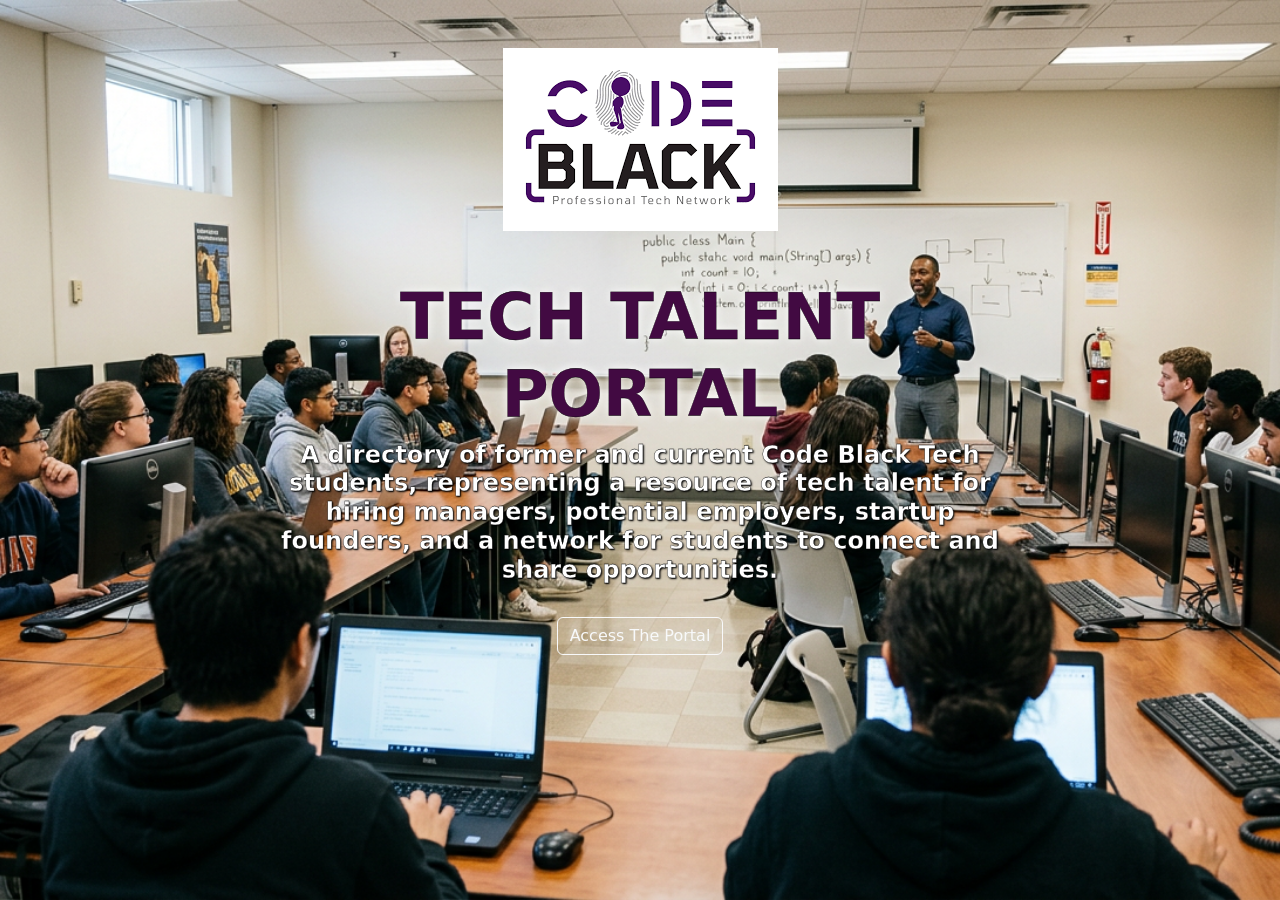
<file: index.html>
<!DOCTYPE html>
<html lang="en">
    <head>
        <title>Code Black Student Portal - Home</title>
        <meta charset="UTF-8">
        <meta name="viewport" content="width=device-width, initial-scale=1.0">
        <meta name="description" content="A student portal for Code Black Tech organization">
        <meta name="keywords" content="code, black, tech, code black tech, students, portal, student portal, 
            code black student portal, connect, career, resources, networking">
        <meta name="robots" content="nofollow">
        <meta name="pragma" content="no-cache">
        <link href="https://cdn.jsdelivr.net/npm/bootstrap@5.3.1/dist/css/bootstrap.min.css" 
                rel="stylesheet">
        <link href="portal.css" rel="stylesheet">
        <script src="https://cdn.jsdelivr.net/npm/bootstrap@5.3.1/dist/js/bootstrap.bundle.min.js"></script>
        <script defer src="script.js"></script>
    </head>
    <body style="background-image: url(images/classroom_1.png); background-size: cover; background-position: center; 
        background-repeat: no-repeat; background-attachment: fixed;">
        <header class="mt-5">
            <img src="images/code_black.png" alt="code black tech organization logo" class="figure-img img-fluid mx-auto d-block drop-bounce">
        </header>
        
        <div class="container mt-5" style="overflow-x: hidden;">
            <div class="row justify-content-center">
                <div class="col-xl-8 col-lg-10 text-center hidden-left">
                    <h1 class="fw-bold" style="font-size: 48pt; color:rgb(66, 10, 66); -webkit-text-stroke: 
                        .3px black; text-shadow: 0px 0px 10px white;">
                        TECH TALENT PORTAL
                    </h1>
                    <h4 class="fw-bold text-center text-white" style="-webkit-text-stroke: .3px black; text-shadow: 1px 1px 2px black;">
                        A directory of former and current Code Black Tech students, representing a resource of tech talent for hiring managers,
                        potential employers, startup founders, and a network for students to connect and share opportunities.
                    </h4>
                    <br>
                    <div class="nav-buttons">
                        <a href="portal.html" class="btn btn-outline-light">Access The Portal</a>
                    </div>
                </div>
            </div>
        </div>
    </body>
</html>
</file>
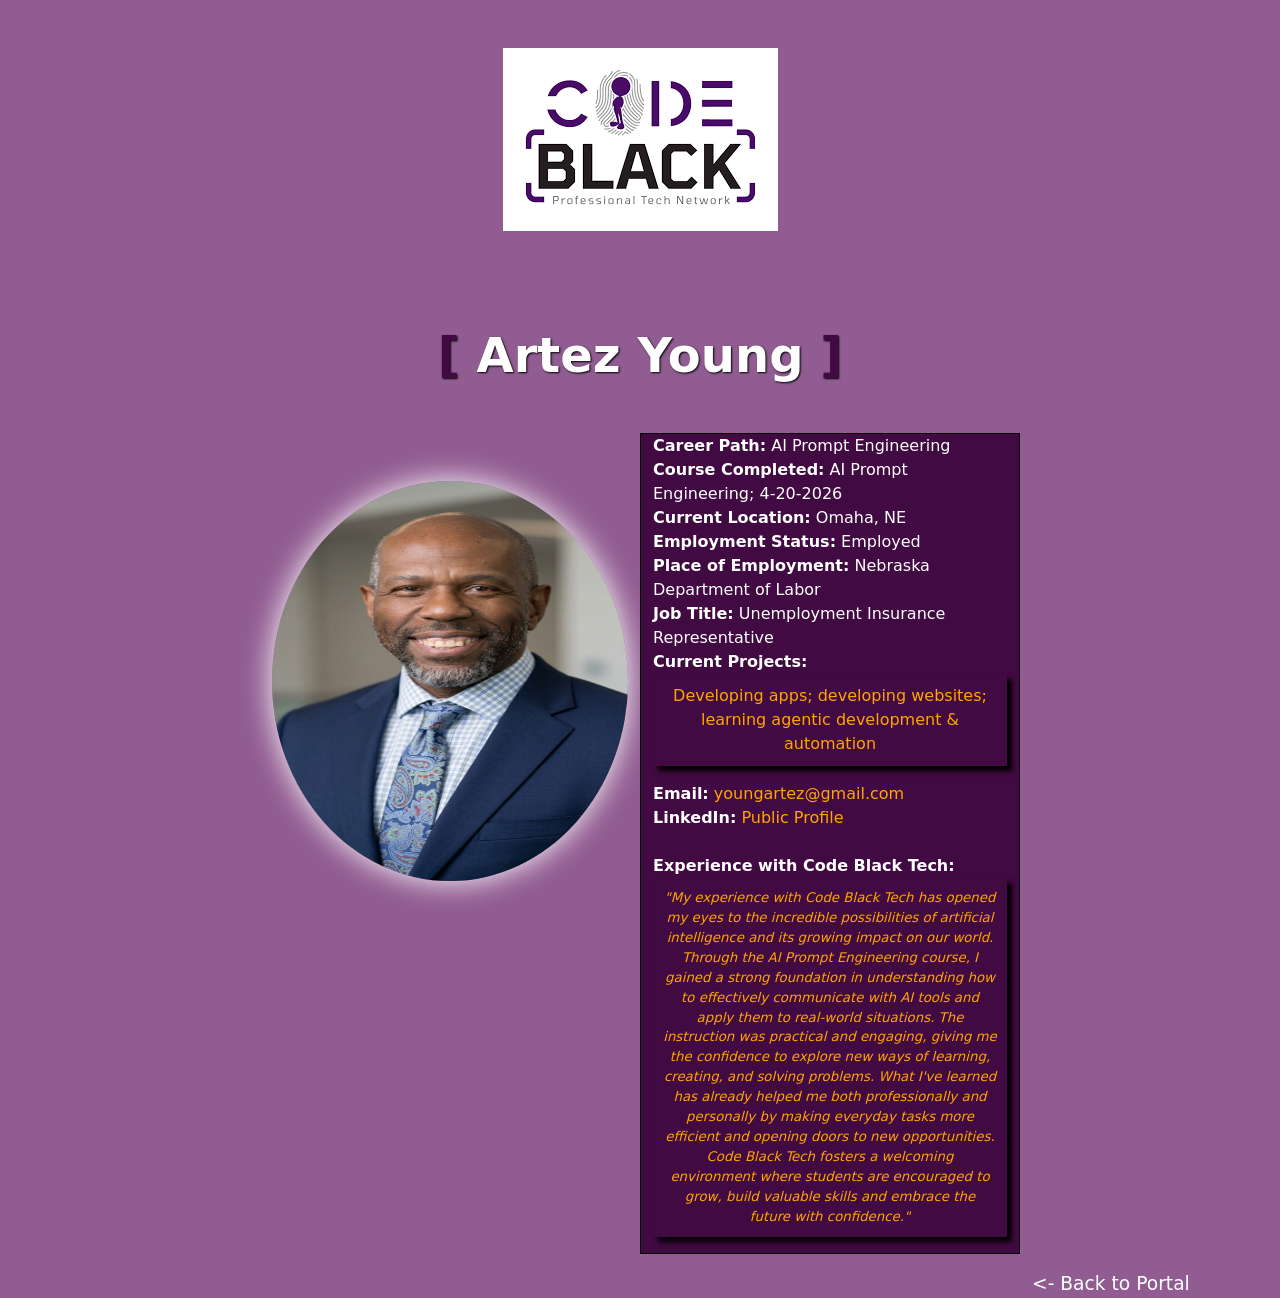
<file: ayoung_profile.html>
<!DOCTYPE html>
<html lang="en">
    <head>
        <title>Code Black Student Portal - A Young Portal Page</title>
        <meta charset="UTF-8">
        <meta name="viewport" content="width=device-width, initial-scale=1.0">
        <meta name="description" content="A student portal for Code Black Tech organization">
        <meta name="keywords" content="code, black, tech, code black tech, students, portal, student portal, 
            code black student portal, connect, career, resources, networking">
        <meta name="robots" content="nofollow">
        <meta name="pragma" content="no-cache">
        <link href="https://cdn.jsdelivr.net/npm/bootstrap@5.3.1/dist/css/bootstrap.min.css" 
                rel="stylesheet">
        <link href="portal.css" rel="stylesheet">
        <script src="https://cdn.jsdelivr.net/npm/bootstrap@5.3.1/dist/js/bootstrap.bundle.min.js"></script>
        <script defer src="script.js"></script>
    </head>
    <body id="profile_body">
        <header class="mt-5">
            <img src="images/code_black.png" alt="code black tech organization logo" class="figure-img img-fluid mx-auto d-block drop-bounce">
        </header>
        
        <div class="container mt-5" style="overflow-x: hidden;">
            <div class="row justify-content-center mt-5">
                <h1 class="text-center text-white fw-bold mt-0 mb-5 hidden-right" style="text-shadow: 1px 1px 2px black; font-size: 36pt;">
                    <b style="color: rgb(66, 10, 66);">[</b> Artez Young <b style="color: rgb(66, 10, 66);">]</b>
                </h1>
                <div class="col-xl-4 text-center mt-5 mb-3 hidden-left">
                    <img src="images/ayoung.png" alt="Artez Young profile picture" class="figure-img img-fluid mx-auto d-block drop-bounce"
                        style="width: 400px; height: 400px; border-radius: 50%; box-shadow: 0 0 30px white;">
                </div>
                <div class="col-xl-4 text-white mb-3 hidden-right" style="border: 1px solid black; background-color: rgb(66, 10, 66);">
                    <b>Career Path:</b> AI Prompt Engineering<br>
                    <b>Course Completed:</b> AI Prompt Engineering; 4-20-2026<br>
                    <b>Current Location:</b> Omaha, NE<br>
                    <b>Employment Status:</b> Employed<br>
                    <b>Place of Employment:</b> Nebraska Department of Labor<br>
                    <b>Job Title:</b> Unemployment Insurance Representative<br>
                    <b class="mb-1">Current Projects:</b> 
                    <p class="text-center" style="color: orange; box-shadow: 5px 5px 5px #000000; padding: 10px;">Developing apps; developing websites; learning agentic development & automation</p>
                    <b>Email:</b> <a href="mailto:youngartez@gmail.com" class="text-decoration-none" style="color: orange;">youngartez@gmail.com</a><br>
                    <b>LinkedIn:</b> 
                    <a href="https://www.linkedin.com/in/artez-young-357a5a3" class="text-decoration-none" target="_blank" 
                        style="color: orange;">
                        Public Profile
                    </a>
                    <br>
                    <br>
                    <b>Experience with Code Black Tech:</b>
                    <blockquote class="text-center" style="color: orange; box-shadow: 5px 5px 5px #000000; padding: 10px; font-size: 10pt;">
                        <i>"My experience with Code Black Tech has opened my eyes to the incredible possibilities of artificial intelligence
                            and its growing impact on our world.  Through the AI Prompt Engineering course, I gained a strong foundation in 
                            understanding how to effectively communicate with AI tools and apply them to real-world situations.  The instruction 
                            was practical and engaging, giving me the confidence to explore new ways of learning, creating, and solving problems.
                            What I've learned has already helped me both professionally and personally by making everyday tasks more efficient and opening
                            doors to new opportunities.  Code Black Tech fosters a welcoming environment where students are encouraged to grow, build valuable
                            skills and embrace the future with confidence."</i>
                    </blockquote>
                </div>
            </div>
        </div>

        <div class="container">
            <div class="row justify-content-end">
                <div class="col-xl-2">
                    <a href="portal.html" class="text-decoration-none text-white mb-3" style="font-size: 14pt;"><- Back to Portal</a>
                </div>
            </div>
        </div>
    </body>
</html>
</file>
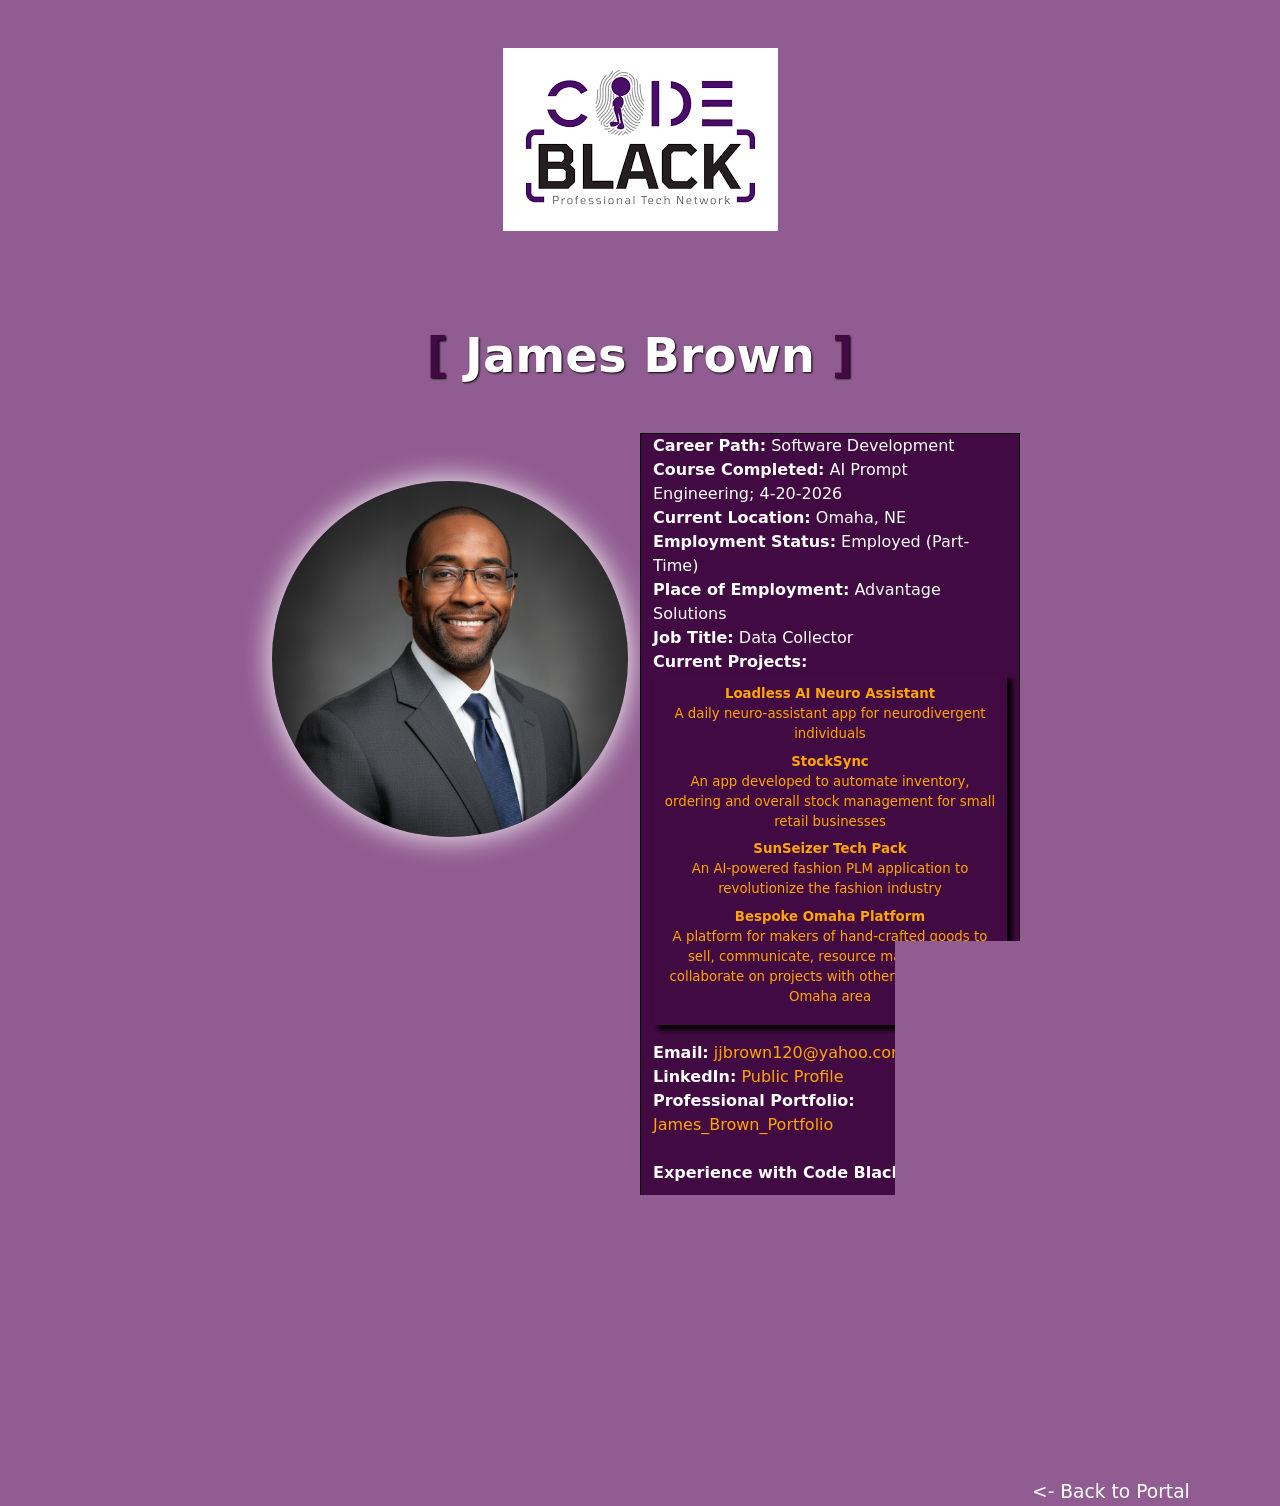
<file: jbrown_profile.html>
<!DOCTYPE html>
<html lang="en">
    <head>
        <title>Code Black Student Portal - J Brown Portal Page</title>
        <meta charset="UTF-8">
        <meta name="viewport" content="width=device-width, initial-scale=1.0">
        <meta name="description" content="A student portal for Code Black Tech organization">
        <meta name="keywords" content="code, black, tech, code black tech, students, portal, student portal, 
            code black student portal, connect, career, resources, networking">
        <meta name="robots" content="nofollow">
        <meta name="pragma" content="no-cache">
        <link href="https://cdn.jsdelivr.net/npm/bootstrap@5.3.1/dist/css/bootstrap.min.css" 
                rel="stylesheet">
        <link href="portal.css" rel="stylesheet">
        <script src="https://cdn.jsdelivr.net/npm/bootstrap@5.3.1/dist/js/bootstrap.bundle.min.js"></script>
        <script defer src="script.js"></script>
    </head>
    <body id="profile_body">
        <header class="mt-5">
            <img src="images/code_black.png" alt="code black tech organization logo" class="figure-img img-fluid mx-auto d-block drop-bounce">
        </header>
        
        <div class="container mt-5" style="overflow-x: hidden;">
            <div class="row justify-content-center mt-5">
                <h1 class="text-center text-white fw-bold mt-0 mb-5 hidden-right" style="text-shadow: 1px 1px 2px black; font-size: 36pt;">
                    <b style="color: rgb(66, 10, 66);">[</b> James Brown <b style="color: rgb(66, 10, 66);">]</b>
                </h1>
                <div class="col-xl-4 text-center mt-5 mb-3 hidden-left">
                    <img src="images/jbrown_pro.png" alt="James Brown profile picture" class="figure-img img-fluid mx-auto d-block drop-bounce"
                        style="width: 400px; border-radius: 50%; box-shadow: 0 0 30px white;">
                </div>
                <div class="col-xl-4 text-white mb-3 hidden-right" style="border: 1px solid black; background-color: rgb(66, 10, 66);">
                    <b>Career Path:</b> Software Development<br>
                    <b>Course Completed:</b> AI Prompt Engineering; 4-20-2026<br>
                    <b>Current Location:</b> Omaha, NE<br>
                    <b>Employment Status:</b> Employed (Part-Time)<br>
                    <b>Place of Employment:</b> Advantage Solutions<br>
                    <b>Job Title:</b> Data Collector<br>
                    <b class="mb-1">Current Projects:</b>
                    <dl style="color: orange; box-shadow: 5px 5px 5px #000000; padding: 10px;">
                        <dt class="text-center" style="font-size: 10pt;">Loadless AI Neuro Assistant</dt>
                        <dd class="text-center" style="font-size: 10pt;">A daily neuro-assistant app for neurodivergent individuals</dd>

                        <dt class="text-center" style="font-size: 10pt;">StockSync</dt>
                        <dd class="text-center" style="font-size: 10pt;">An app developed to automate inventory, ordering and overall stock
                            management for small retail businesses
                        </dd>

                        <dt class="text-center" style="font-size: 10pt;">SunSeizer Tech Pack</dt>
                        <dd class="text-center" style="font-size: 10pt;">An AI-powered fashion PLM application to revolutionize the fashion industry</dd>

                        <dt class="text-center" style="font-size: 10pt;">Bespoke Omaha Platform</dt>
                        <dd class="text-center" style="font-size: 10pt;">A platform for makers of hand-crafted goods to sell, communicate, resource materials and
                            collaborate on projects with other makers in the Omaha area
                        </dd>
                    </dl>
                    <b>Email:</b> <a href="mailto:jjbrown120yahoo.com" class="text-decoration-none" style="color: orange;">jjbrown120@yahoo.com</a><br>
                    <b>LinkedIn:</b> 
                    <a href="https://www.linkedin.com/in/james-j-brown-iii-695760155" class="text-decoration-none" target="_blank" 
                        style="color: orange;">
                        Public Profile
                    </a>
                    <br>
                    <b>Professional Portfolio:</b> 
                    <a href="https://james072.github.io/James_Brown_Portfolio/" class="text-decoration-none" target="_blank" style="color: orange;">
                        James_Brown_Portfolio
                    </a>
                    <br>
                    <br>
                    <b>Experience with Code Black Tech:</b>
                    <blockquote class="text-center" style="color: orange; box-shadow: 5px 5px 5px #000000; padding: 10px; font-size: 10pt;">
                        <i>"Although I had been to school and earned a degree in programming, life's interferences and distractions knocked me off
                        course.  I felt alone, disconnected, and in need of further guidance and support. Enrolling in Code Black and taking the
                        AI Prompt Engineering course as the first course in their Software Development Career Path gave me clarity on the direction
                        that Software Development is going, and also restored my confidence to continue pursuing my software development goals.
                        Connecting with Code Black Tech was one of the best decisions I made."</i>
                    </blockquote>
                </div>
            </div>
        </div>

        <div class="container">
            <div class="row justify-content-end">
                <div class="col-xl-2">
                    <a href="portal.html" class="text-decoration-none text-white mb-3" style="font-size: 14pt;"><- Back to Portal</a>
                </div>
            </div>
        </div>
    </body>
</html>
</file>
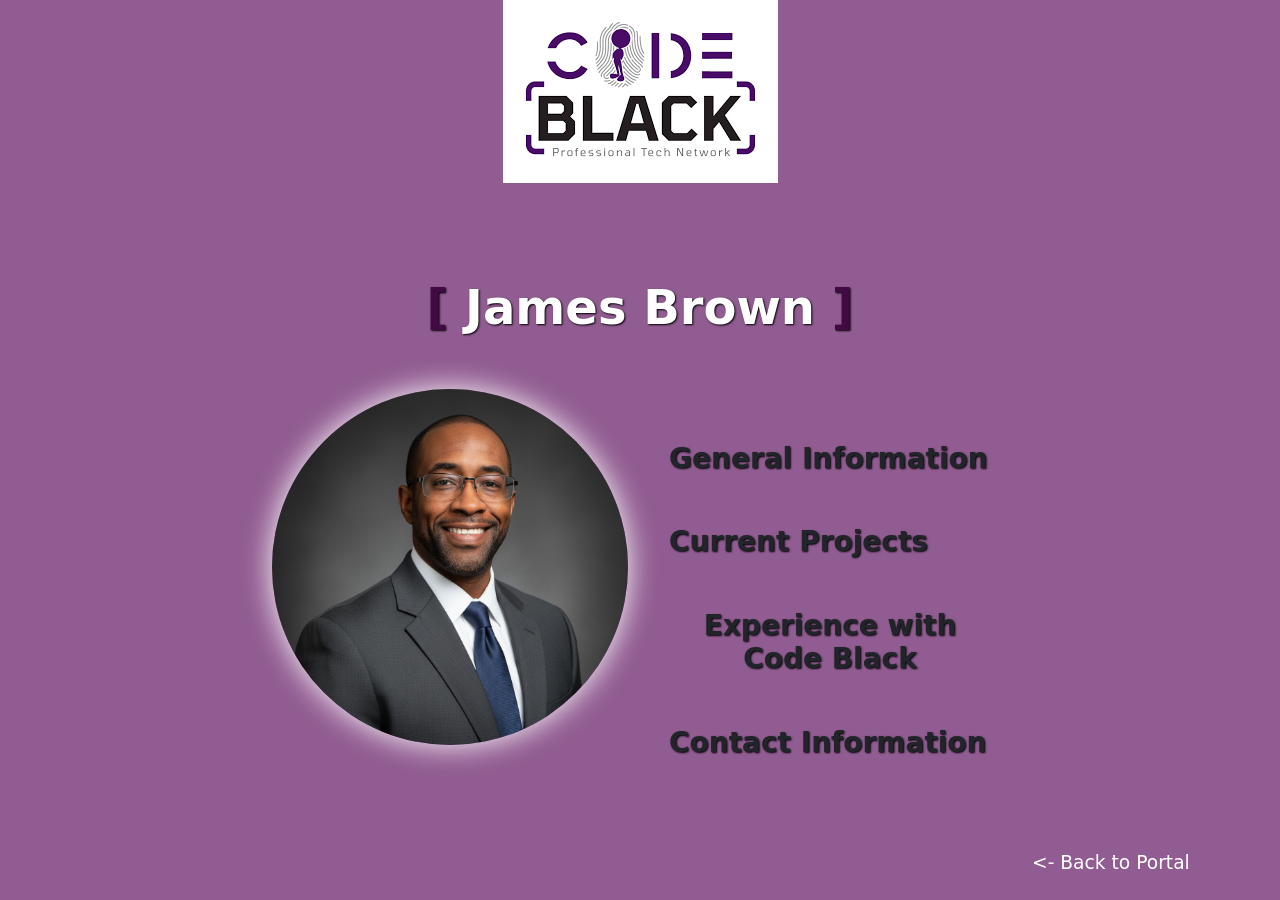
<file: jbrown_profile2.html>
<!DOCTYPE html>
<html lang="en">
    <head>
        <title>Code Black Student Portal - J Brown Portal Page</title>
        <meta charset="UTF-8">
        <meta name="viewport" content="width=device-width, initial-scale=1.0">
        <meta name="description" content="A student portal for Code Black Tech organization">
        <meta name="keywords" content="code, black, tech, code black tech, students, portal, student portal, 
            code black student portal, connect, career, resources, networking">
        <meta name="robots" content="nofollow">
        <meta name="pragma" content="no-cache">
        <link href="https://cdn.jsdelivr.net/npm/bootstrap@5.3.1/dist/css/bootstrap.min.css" 
                rel="stylesheet">
        <link href="portal.css" rel="stylesheet">
        <script src="https://cdn.jsdelivr.net/npm/bootstrap@5.3.1/dist/js/bootstrap.bundle.min.js"></script>
        <script defer src="script.js"></script>
    </head>
    <body id="profile_body">
        <header>
            <img src="images/code_black.png" alt="code black tech organization logo" class="figure-img img-fluid mx-auto d-block drop-bounce mb-5">
        </header>

        <script>
            var generalInfo = "<div class=text-center> "
                                + "<b>Career Path:</b> Software Development<br> "
                                + "<b>Course Completed:</b> AI Prompt Engineering; 4-20-2026<br> "
                                + "<b>Current Location:</b> Omaha, NE<br> "
                                + "<b>Employment Status:</b> Employed (Part-Time)<br> "
                                + "<b>Place of Employment:</b> Advantage Solutions<br> "
                                + "<b>Job Title:</b> Data Collector<br>"
                            + "</div>"

            var projects = "<dl style=color: orange; box-shadow: 5px 5px 5px #000000; padding: 10px;> "
                             + "<dt class=text-center style=font-size: 10pt;>Loadless AI Neuro Assistant</dt> "
                             + "<dd class=text-center style=font-size: 10pt;>A daily neuro-assistant app for neurodivergent individuals</dd> "

                             + "<dt class=text-center style=font-size: 10pt;>StockSync</dt> "
                             + "<dd class=text-center style=font-size: 10pt;>An app developed to automate inventory, ordering and overall stock management for small retail businesses</dd> "

                             + "<dt class=text-center style=font-size: 10pt;>SunSeizer Tech Pack</dt> "
                             + "<dd class=text-center style=font-size: 10pt;>An AI-powered fashion PLM application to revolutionize the fashion industry</dd> "

                             + "<dt class=text-center style=font-size: 10pt;>Bespoke Omaha Platform</dt> "
                             + "<dd class=text-center style=font-size: 10pt;>A platform for makers of hand-crafted goods to sell, communicate, resource materials and collaborate on projects with other makers in the Omaha area</dd> "
                         + "</dl>"
            
            var experience = "<b>Experience with Code Black Tech:</b> "
                           + "<blockquote class=text-center style=color: orange; box-shadow: 5px 5px 5px #000000; padding: 10px; font-size: 10pt;> "
                               + "<i>&quot;Although I had been to school and earned a degree in programming, life's interferences and distractions knocked me off "
                               + "course.  I felt alone, disconnected, and in need of further guidance and support. Enrolling in Code Black and taking the "
                               + "AI Prompt Engineering course as the first course in their Software Development Career Path gave me clarity on the direction "
                               + "that Software Development is going, and also restored my confidence to continue pursuing my software development goals. "
                               + "Connecting with Code Black Tech was one of the best decisions I made.&quot;</i> "
                           + "</blockquote>"

            var contactInfo = "<p class=text-center><b>Email:</b> <a href=mailto:jjbrown120yahoo.com class=text-decoration-none style=color: orange;>jjbrown120@yahoo.com</a><br> "
                            + "<b>LinkedIn:</b> " 
                            + "<a href=https://www.linkedin.com/in/james-j-brown-iii-695760155 class=text-decoration-none target=_blank style=color: orange;> "
                                + "Public Profile "
                            + "</a> "
                            + "<br> "
                            + "<b>Professional Portfolio:</b> "
                            + "<a href=https://james072.github.io/James_Brown_Portfolio/ class=text-decoration-none target=_blank style=color: orange;> "
                                + "James_Brown_Portfolio "
                            + "</a></p>"

            function mainInfo() {
                document.getElementById("infoCol").innerHTML = generalInfo;
                document.getElementById("infoCol").style.backgroundColor = "rgb(66, 10, 66)";
                document.getElementById("infoCol").style.color = "white";
                document.getElementById("infoCol").style.border = "1px solid black";
                document.getElementById("infoCol").style.boxShadow = "5px 5px 5px #000000";
            }

            function currentProjects() {
                document.getElementById("infoCol").innerHTML = projects;
                document.getElementById("infoCol").style.backgroundColor = "rgb(66, 10, 66)";
                document.getElementById("infoCol").style.color = "orange";
                document.getElementById("infoCol").style.border = "1px solid black";
            }

            function cbExperience() {
                document.getElementById("infoCol").innerHTML = experience;
                document.getElementById("infoCol").style.backgroundColor = "rgb(66, 10, 66)";
                document.getElementById("infoCol").style.color = "orange";
                document.getElementById("infoCol").style.border = "1px solid black";
            }

            function contacts() {
                document.getElementById("infoCol").innerHTML = contactInfo;
                document.getElementById("infoCol").style.backgroundColor = "rgb(66, 10, 66)";
                document.getElementById("infoCol").style.color = "white";
                document.getElementById("infoCol").style.border = "1px solid black";
            }
        </script>
        
        <div class="container mt-5" style="overflow-x: hidden;">
            <div class="row justify-content-center mt-5">
                <h1 class="text-center text-white fw-bold mt-0 mb-5 hidden-right" style="text-shadow: 1px 1px 2px black; font-size: 36pt;">
                    <b style="color: rgb(66, 10, 66);">[</b> James Brown <b style="color: rgb(66, 10, 66);">]</b>
                </h1>
                <div class="col-xl-4 text-center mt-1 hidden-left">
                    <img src="images/jbrown_pro.png" alt="James Brown profile picture" class="figure-img img-fluid mx-auto d-block drop-bounce"
                        style="width: 400px; border-radius: 50%; box-shadow: 0 0 30px white;">
                </div>
                <div class="col-xl-4 text-white mt-5 hidden-right">
                    <button type="button" class="btn btn-lg fw-bold" id="info" name="genInfo" onclick="mainInfo()">
                        <h3 class="fw-bold" style="text-shadow: 1px 1px 2px black;">General Information</h3>
                    </button>
                    <br>
                    <br>
                    <button type="button" class="btn btn-lg fw-bold" id="info" name="genInfo" onclick="currentProjects()">
                        <h3 class="fw-bold" style="text-shadow: 1px 1px 2px black;">Current Projects</h3>
                    </button>
                    <br>
                    <br>
                    <button type="button" class="btn btn-lg fw-bold" id="info" name="genInfo" onclick="cbExperience()">
                        <h3 class="fw-bold" style="text-shadow: 1px 1px 2px black;">Experience with Code Black</h3>
                    </button>
                    <br>
                    <br>
                    <button type="button" class="btn btn-lg fw-bold" id="info" name="genInfo" onclick="contacts()">
                        <h3 class="fw-bold" style="text-shadow: 1px 1px 2px black;">Contact Information</h3>
                    </button>
                </div>
            </div>
        </div>

        <div class="container mt-3">
            <div class="row justify-content-center">
                <div class="col-xl-8 mt-2" id="infoCol" style="box-shadow: 5px 5px 5px #000000;">
                </div>
            </div>
        </div>


        <div class="container mt-5">
            <div class="row justify-content-end">
                <div class="col-xl-2">
                    <a href="portal.html" class="text-decoration-none text-white mb-3" style="font-size: 14pt;"><- Back to Portal</a>
                </div>
            </div>
        </div>
    </body>
</html>
</file>
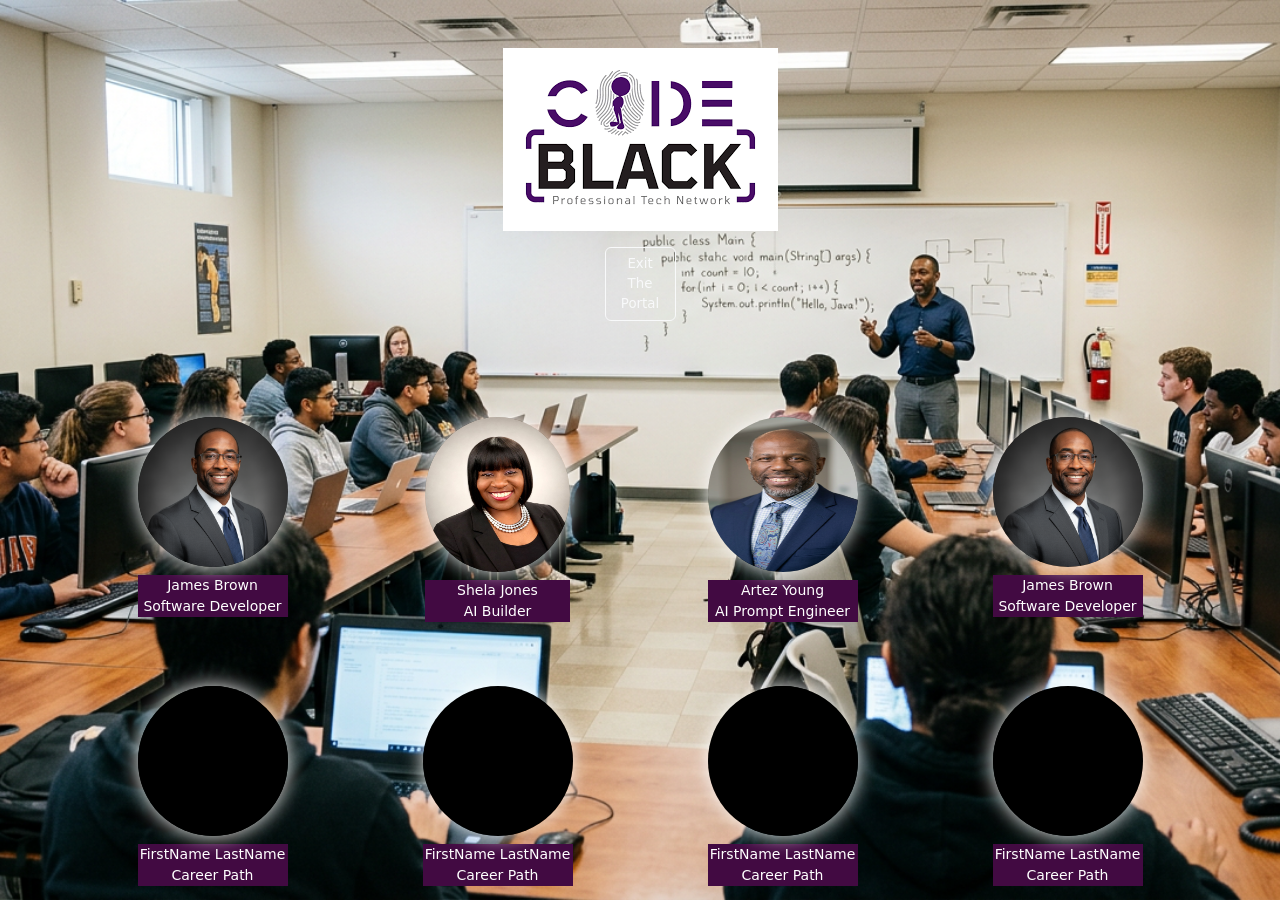
<file: portal.html>
<!DOCTYPE html>
<html lang="en">
    <head>
        <title>Code Black Student Portal - Portal Page</title>
        <meta charset="UTF-8">
        <meta name="viewport" content="width=device-width, initial-scale=1.0">
        <meta name="description" content="A student portal for Code Black Tech organization">
        <meta name="keywords" content="code, black, tech, code black tech, students, portal, student portal, 
            code black student portal, connect, career, resources, networking">
        <meta name="robots" content="nofollow">
        <meta name="pragma" content="no-cache">
        <link href="https://cdn.jsdelivr.net/npm/bootstrap@5.3.1/dist/css/bootstrap.min.css" 
                rel="stylesheet">
        <link href="portal.css" rel="stylesheet">
        <script src="https://cdn.jsdelivr.net/npm/bootstrap@5.3.1/dist/js/bootstrap.bundle.min.js"></script>
        <script defer src="script.js"></script>
    </head>
    <body style="background-image: url(images/classroom_1.png); background-size: cover; background-position: center; 
        background-repeat: no-repeat; background-attachment: fixed;">
        <header class="mt-5">
            <img src="images/code_black.png" alt="code black tech organization logo" class="figure-img img-fluid mx-auto d-block drop-bounce">
        </header>

        <div class="container mt-3">
            <div class="row justify-content-center">
                <div class="col-xl-1">
                    <div class="nav-buttons">
                        <a href="index.html" class="btn btn-outline-light" style="font-size: 10pt;">Exit The Portal</a>
                    </div>
                </div>
            </div>
        </div>
        
        <div class="container mt-5" style="overflow-x: hidden;">
            <div class="row justify-content-center mt-5">
                <div class="col-xl-3 col-lg-4 col-md-6 col-sm-12 text-center text-white hidden-left">
                    <figure class="figure">
                        <img src="images/jbrown_pro.png" alt="portal page placeholder image" class="figure-img img-fluid mx-auto d-block drop-bounce"
                        style="width: 150px; border-radius: 50%; box-shadow: 0 0 20px white;">
                        <figcaption class="figure-caption text-white" style="background-color: rgb(66, 10, 66);">
                            <a href="jbrown_profile.html" class="text-white text-decoration-none" target="_blank">
                                James Brown<br>
                                Software Developer
                            </a>
                        </figcaption>
                    </figure>
                </div>
                <div class="col-xl-3 col-lg-4 col-md-6 col-sm-12 text-center text-white hidden-left">
                    <figure class="figure">
                        <img src="images/sjones.jpg" alt="Shela Jones profile picture" class="figure-img img-fluid mx-auto d-block drop-bounce"
                        style="width: 145px; height: 155px; border-radius: 50%; box-shadow: 0 0 20px white;">
                        <figcaption class="figure-caption text-white" style="background-color: rgb(66, 10, 66);">
                            <a href="sjones_profile.html" class="text-white text-decoration-none" target="_blank">
                                Shela Jones<br>
                                AI Builder
                            </a>
                        </figcaption>
                    </figure>
                </div>
                <div class="col-xl-3 col-lg-4 col-md-6 col-sm-12 text-center text-white hidden-left">
                    <figure class="figure">
                        <img src="images/ayoung.png" alt="Artez Young profile picture" class="figure-img img-fluid mx-auto d-block drop-bounce"
                        style="width: 150px; height: 155px; border-radius: 50%; box-shadow: 0 0 20px white;">
                        <figcaption class="figure-caption text-white" style="background-color: rgb(66, 10, 66);">
                            <a href="ayoung_profile.html" class="text-white text-decoration-none" target="_blank">
                                Artez Young<br>
                                AI Prompt Engineer
                            </a>
                        </figcaption>
                    </figure>
                </div>
                <div class="col-xl-3 col-lg-4 col-md-6 col-sm-12 text-center text-white hidden-left">
                    <figure class="figure">
                        <img src="images/jbrown_pro.png" alt="portal page placeholder image" class="figure-img img-fluid mx-auto d-block drop-bounce"
                        style="width: 150px; border-radius: 50%; box-shadow: 0 0 20px white;">
                        <figcaption class="figure-caption text-white" style="background-color: rgb(66, 10, 66);">
                            <a href="jbrown_profile2.html" class="text-white text-decoration-none" target="_blank">
                                James Brown<br>
                                Software Developer
                            </a>
                        </figcaption>
                    </figure>
                </div>
            </div>
            <div class="row justify-content-center mt-5">
                <div class="col-xl-3 col-lg-4 col-md-6 col-sm-12 text-center text-white hidden-left">
                    <figure class="figure">
                        <img src="images/temp_pic_200.gif" alt="portal page placeholder image" class="figure-img img-fluid mx-auto d-block drop-bounce"
                            style="width: 150px; border-radius: 50%; box-shadow: 0 0 20px white;">
                        <figcaption class="figure-caption text-white" style="background-color: rgb(66, 10, 66);">
                            FirstName LastName<br>
                            Career Path
                        </figcaption>
                    </figure>
                </div>
                <div class="col-xl-3 col-lg-4 col-md-6 col-sm-12 text-center text-white hidden-left">
                    <figure class="figure">
                        <img src="images/temp_pic_200.gif" alt="portal page placeholder image" class="figure-img img-fluid mx-auto d-block drop-bounce"
                            style="width: 150px; border-radius: 50%; box-shadow: 0 0 20px white;">
                        <figcaption class="figure-caption text-white" style="background-color: rgb(66, 10, 66);">
                            FirstName LastName<br>
                            Career Path
                        </figcaption>
                    </figure>
                </div>
                <div class="col-xl-3 col-lg-4 col-md-6 col-sm-12 text-center text-white hidden-left">
                    <figure class="figure">
                        <img src="images/temp_pic_200.gif" alt="portal page placeholder image" class="figure-img img-fluid mx-auto d-block drop-bounce"
                            style="width: 150px; border-radius: 50%; box-shadow: 0 0 20px white;">
                        <figcaption class="figure-caption text-white" style="background-color: rgb(66, 10, 66);">
                            FirstName LastName<br>
                            Career Path
                        </figcaption>
                    </figure>
                </div>
                <div class="col-xl-3 col-lg-4 col-md-6 col-sm-12 text-center text-white hidden-left">
                    <figure class="figure">
                        <img src="images/temp_pic_200.gif" alt="portal page placeholder image" class="figure-img img-fluid mx-auto d-block drop-bounce"
                            style="width: 150px; border-radius: 50%; box-shadow: 0 0 20px white;">
                        <figcaption class="figure-caption text-white" style="background-color: rgb(66, 10, 66);">
                            FirstName LastName<br>
                            Career Path
                        </figcaption>
                    </figure>
                </div>
            </div>
        </div>
    </body>
</html>
</file>
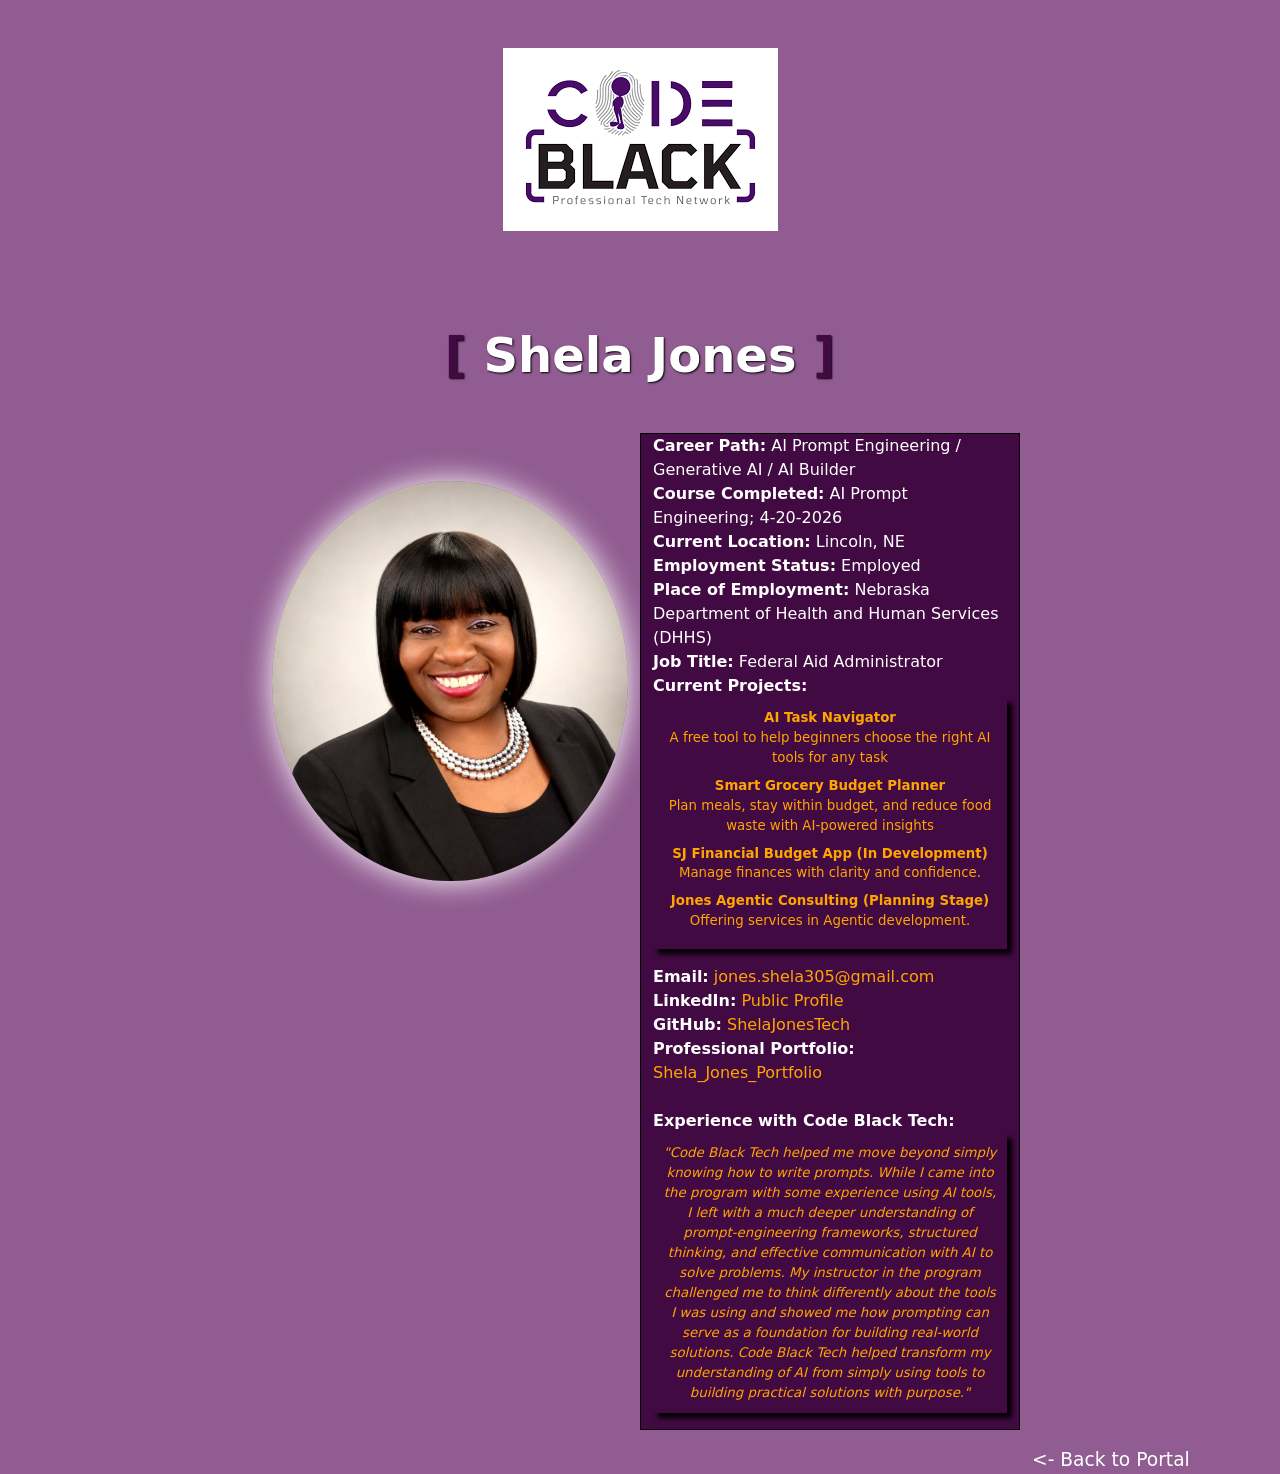
<file: sjones_profile.html>
<!DOCTYPE html>
<html lang="en">
    <head>
        <title>Code Black Student Portal - S Jones Portal Page</title>
        <meta charset="UTF-8">
        <meta name="viewport" content="width=device-width, initial-scale=1.0">
        <meta name="description" content="A student portal for Code Black Tech organization">
        <meta name="keywords" content="code, black, tech, code black tech, students, portal, student portal, 
            code black student portal, connect, career, resources, networking">
        <meta name="robots" content="nofollow">
        <meta name="pragma" content="no-cache">
        <link href="https://cdn.jsdelivr.net/npm/bootstrap@5.3.1/dist/css/bootstrap.min.css" 
                rel="stylesheet">
        <link href="portal.css" rel="stylesheet">
        <script src="https://cdn.jsdelivr.net/npm/bootstrap@5.3.1/dist/js/bootstrap.bundle.min.js"></script>
        <script defer src="script.js"></script>
    </head>
    <body id="profile_body">
        <header class="mt-5">
            <img src="images/code_black.png" alt="code black tech organization logo" class="figure-img img-fluid mx-auto d-block drop-bounce">
        </header>
        
        <div class="container mt-5" style="overflow-x: hidden;">
            <div class="row justify-content-center mt-5">
                <h1 class="text-center text-white fw-bold mt-0 mb-5 hidden-right" style="text-shadow: 1px 1px 2px black; font-size: 36pt;">
                    <b style="color: rgb(66, 10, 66);">[</b> Shela Jones <b style="color: rgb(66, 10, 66);">]</b>
                </h1>
                <div class="col-xl-4 text-center mt-5 mb-3 hidden-left">
                    <img src="images/sjones.jpg" alt="Shela Jones profile picture" class="figure-img img-fluid mx-auto d-block drop-bounce"
                        style="width: 400px; height: 400px; border-radius: 50%; box-shadow: 0 0 30px white;">
                </div>
                <div class="col-xl-4 text-white mb-3 hidden-right" style="border: 1px solid black; background-color: rgb(66, 10, 66);">
                    <b>Career Path:</b> AI Prompt Engineering / Generative AI / AI Builder<br>
                    <b>Course Completed:</b> AI Prompt Engineering; 4-20-2026<br>
                    <b>Current Location:</b> Lincoln, NE<br>
                    <b>Employment Status:</b> Employed<br>
                    <b>Place of Employment:</b> Nebraska Department of Health and Human Services (DHHS)<br>
                    <b>Job Title:</b> Federal Aid Administrator<br>
                    <b class="mb-1">Current Projects:</b>
                    <dl style="color: orange; box-shadow: 5px 5px 5px #000000; padding: 10px;">
                        <dt class="text-center" style="font-size: 10pt;">AI Task Navigator</dt>
                        <dd class="text-center" style="font-size: 10pt;">A free tool to help beginners choose the right AI tools for any task</dd>

                        <dt class="text-center" style="font-size: 10pt;">Smart Grocery Budget Planner</dt>
                        <dd class="text-center" style="font-size: 10pt;">Plan meals, stay within budget, and reduce food waste with AI-powered insights</dd>
                        </dd>

                        <dt class="text-center" style="font-size: 10pt;">SJ Financial Budget App (In Development)</dt>
                        <dd class="text-center" style="font-size: 10pt;">Manage finances with clarity and confidence.</dd>

                        <dt class="text-center" style="font-size: 10pt;">Jones Agentic Consulting (Planning Stage)</dt>
                        <dd class="text-center" style="font-size: 10pt;">Offering services in Agentic development.
                        </dd>
                    </dl>
                    <b>Email:</b> <a href="mailto:jones.shela305@gmail.com" class="text-decoration-none" style="color: orange;">jones.shela305@gmail.com</a><br>
                    <b>LinkedIn:</b> 
                    <a href="https://www.linkedin.com/in/shela-jones-m-s-hed-m-s-ed-214ba6b9" class="text-decoration-none" target="_blank" 
                        style="color: orange;">
                        Public Profile
                    </a>
                    <br>
                    <b>GitHub:</b> 
                    <a href="https://github.com/ShelaJonesTech" class="text-decoration-none" target="_blank" style="color: orange;">
                        ShelaJonesTech
                    </a>
                    <br>
                    <b>Professional Portfolio:</b> 
                    <a href="documents/Shela_Jones_Portfolio_4.23.26 FINAL .pptx14slides.pptx" class="text-decoration-none" target="_blank" style="color: orange;">
                        Shela_Jones_Portfolio
                    </a>
                    <br>
                    <br>
                    <b>Experience with Code Black Tech:</b>
                    <blockquote class="text-center" style="color: orange; box-shadow: 5px 5px 5px #000000; padding: 10px; font-size: 10pt;">
                        <i>"Code Black Tech helped me move beyond simply knowing how to write prompts. While I came into the program with some 
                            experience using AI tools, I left with a much deeper understanding of prompt-engineering frameworks, structured 
                            thinking, and effective communication with AI to solve problems.  My instructor in the program challenged me to 
                            think differently about the tools I was using and showed me how prompting can serve as a foundation for building 
                            real-world solutions.  Code Black Tech helped transform my understanding of AI from simply using tools to building 
                            practical solutions with purpose."</i>
                    </blockquote>
                </div>
            </div>
        </div>

        <div class="container">
            <div class="row justify-content-end">
                <div class="col-xl-2">
                    <a href="portal.html" class="text-decoration-none text-white mb-3" style="font-size: 14pt;"><- Back to Portal</a>
                </div>
            </div>
        </div>
    </body>
</html>
</file>
<file: portal.css>
@keyframes dropBounce {
  0%   { opacity: 0; transform: translateY(-60px); }
  60%  { opacity: 1; transform: translateY(8px); }
  80%  { transform: translateY(-4px); }
  100% { opacity: 1; transform: translateY(0); }
}

.drop-bounce { opacity: 0; animation: dropBounce     0.9s cubic-bezier(.22,.68,0,1.2) forwards; }

/* Common transition settings */
.hidden-left, .hidden-right {
    opacity: 0;
    filter: blur(5px);
    transition: all 1s;
}

/* Starting positions */
.hidden-left {
    transform: translateX(-100%);
}

.hidden-right {
    transform: translateX(100%);
}

/* The "Active" state for both */
.show {
    opacity: 1;
    filter: blur(0);
    transform: translateX(0);
}

.logos {
    display: flex;
}

.logo:nth-child(1) {
    transition-delay: 200ms;
}

.logo:nth-child(2) {
    transition-delay: 400ms;
}

.logo:nth-child(3) {
    transition-delay: 600ms;
}

#profile_body {
    background-color: rgb(145, 92, 145);
}

/* Decorative corner brackets */
.bracket-wrap {
    position: relative;
    padding: 30px 40px;
    width: 20%;
    text-align: center;
}

.bracket-wrap::before,
.bracket-wrap::after {
    content: '';
    position: absolute;
    width: 20px;
    height: 20px;
    border-color: rgb(66, 10, 66);
    border-style: solid;
}

.bracket-wrap::before {
    top: 0; left: 0;
    border-width: 5px 0 0 5px;
}

.bracket-wrap::after {
    bottom: 0; right: 0;
    border-width: 0 5px 5px 0;
}

.prompt-section {
    margin-top: 50px;
    justify-content: center;
    display: flex; 
}
.prompt-display {
    display: none;
    flex-direction: column;
    align-items: center;
    max-width: 900px;
    text-align: center;
}
.prompt-section h3 {
    font-family: 'Space Mono', monospace;
    font-size: 0.65rem;
    letter-spacing: 0.25em;
    color: var(--gold);
    margin-bottom: 20px;
    text-transform: uppercase;
}
.close-btn {
    font-family: 'Space Mono', monospace;
    font-size: 0.58rem;
    letter-spacing: 0.15em;
    color: var(--muted);
    background: transparent;
    border: 1px solid rgba(138,133,120,0.4);
    padding: 8px 16px;
    cursor: pointer;
    margin-top: 12px;
    transition: all 0.25s ease;
}
.close-btn:hover { color: var(--light); border-color: var(--light); 
}
</file>
